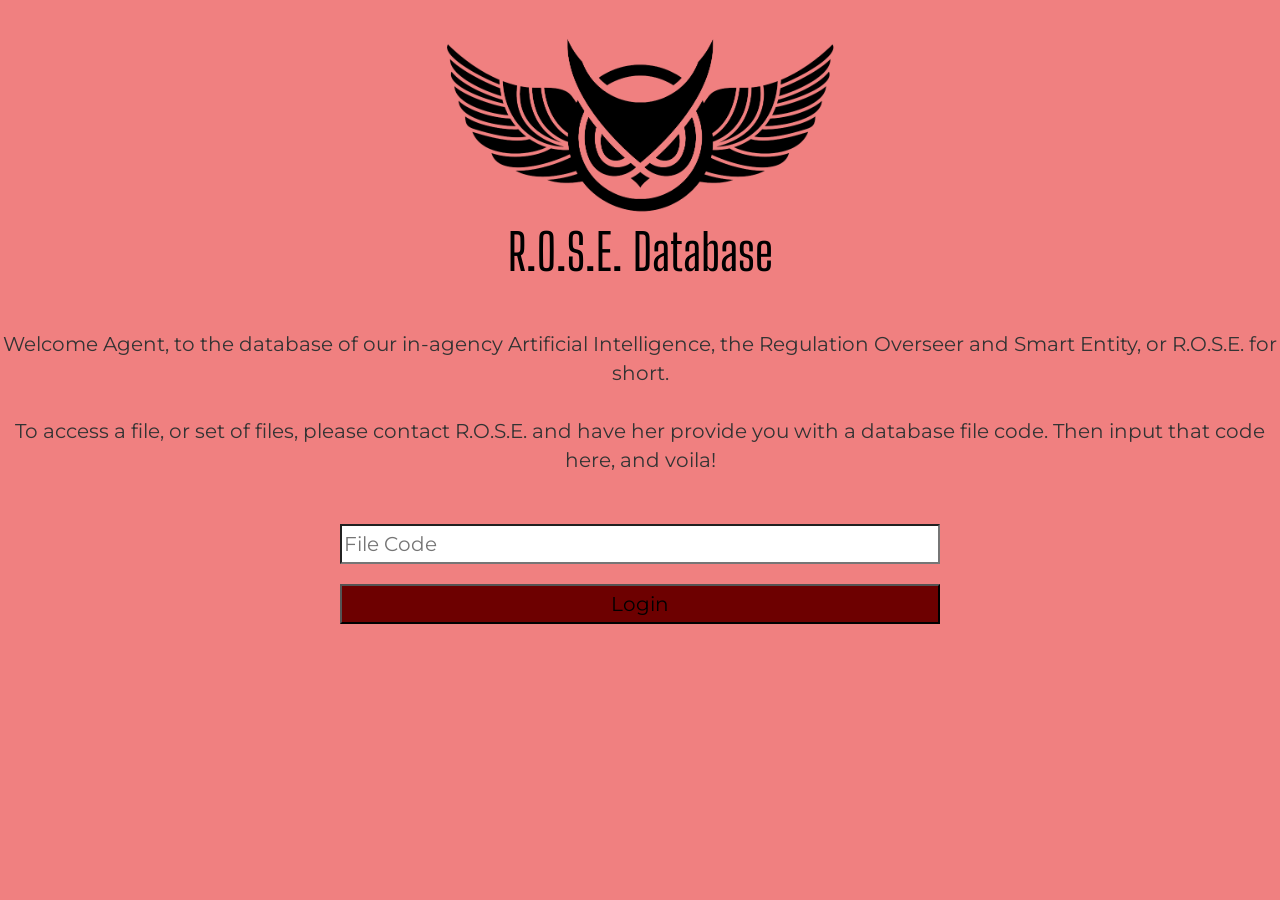
<file: index.html>
<!DOCTYPE html>
<html lang="en">
<head>
  <title>ROSE</title>
  <meta charset="utf-8">
  <meta name="viewport" content="width=device-width, initial-scale=1">
  <link rel="icon" href="owlInsigniaBg.png">
  <link rel="stylesheet" href="https://maxcdn.bootstrapcdn.com/bootstrap/3.4.1/css/bootstrap.min.css">
  <link rel="stylesheet" href="rosecss.css">
  <link href="https://fonts.googleapis.com/css2?family=Big+Shoulders+Display:wght@300&family=Montserrat&display=swap" rel="stylesheet">
  <script src="https://ajax.googleapis.com/ajax/libs/jquery/3.5.1/jquery.min.js"></script>
  <script src="https://maxcdn.bootstrapcdn.com/bootstrap/3.4.1/js/bootstrap.min.js"></script>
  <script type="text/javascript" src="rose.js" defer></script>
</head>

<body style="background-color: lightcoral;">

<center>
    <br>
    <img style="height: 200px;" src="owlInsigniaSmall.png">
    <h1>
        R.O.S.E. Database
    </h1>
    <br>
    <br>
    <p style="font-size: 20px;">Welcome Agent, to the database of our in-agency Artificial Intelligence, the Regulation Overseer and Smart Entity, or R.O.S.E. for short.</p>
    <br>
    <p style="font-size: 20px;">To access a file, or set of files, please contact R.O.S.E. and have her provide you with a database file code. Then input that code here, and voila!</p>
<br>
<br>
    <form id="login-form">
        <input type="text" name="fileCode" id="username-field" class="fileCode-form-field" placeholder="File Code"><br>
        <input type="submit" value="Login" id="login-form-submit">
    </form>



</center>







</body>
</html>
</file>
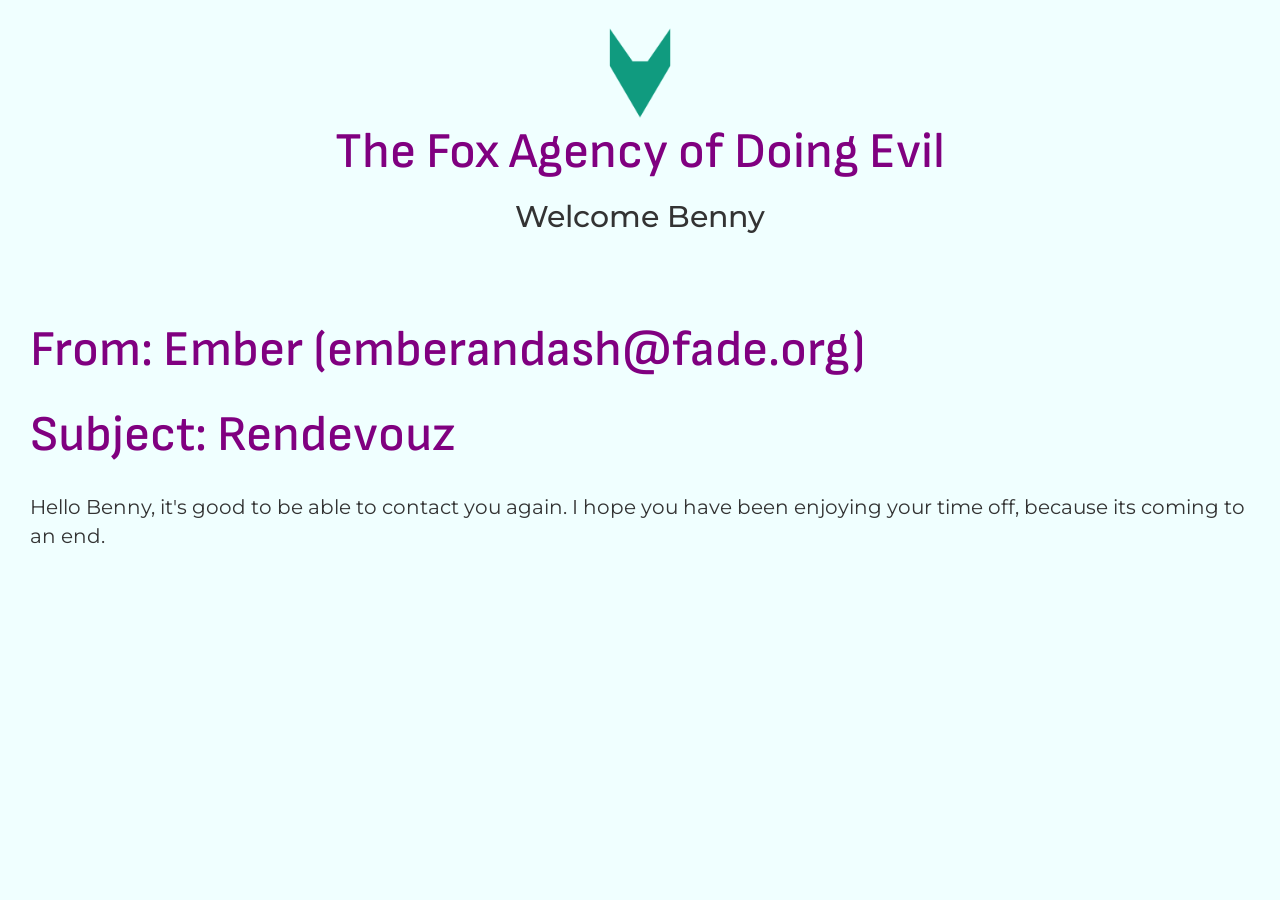
<file: bennyEmail1.html>
<!DOCTYPE html>
<html lang="en" class="profileHtml">
<head>
  <title>F.A.D.E.</title>
  <meta charset="utf-8">
  <meta name="viewport" content="width=device-width, initial-scale=1">
  <link rel="icon" href="foxInsignia.png">
  <link rel="stylesheet" href="https://maxcdn.bootstrapcdn.com/bootstrap/3.4.1/css/bootstrap.min.css">
  <link rel="stylesheet" href="foxcss.css">
  <link href="https://fonts.googleapis.com/css2?family=Big+Shoulders+Display:wght@300&family=Montserrat&display=swap" rel="stylesheet">
  <link rel="preconnect" href="https://fonts.gstatic.com" crossorigin>
  <link href="https://fonts.googleapis.com/css2?family=Cinzel+Decorative:wght@400;700;900&family=Quicksand:wght@300;400;500&family=Sofia+Sans:wght@500&display=swap" rel="stylesheet">
  <script src="https://ajax.googleapis.com/ajax/libs/jquery/3.5.1/jquery.min.js"></script>
  <script src="https://maxcdn.bootstrapcdn.com/bootstrap/3.4.1/js/bootstrap.min.js"></script>
  <script type="text/javascript" src="foxJs.js" defer></script>
</head>

<body style="background-color: azure;">

<center>
    <br>
    <img width="100px" height="100px" src="foxInsigniaNoBgNoE.png">
    <h1>
        The Fox Agency of Doing Evil
    </h1>
    <h2>Welcome Benny</h2>
    <br>
    <br>
</center>

<h1 style="margin:30px;">From: Ember (emberandash@fade.org)</h1>
<h1 style="margin:30px;">Subject: Rendevouz</h2>
<p style= "margin: 30px;font-size:20px;">Hello Benny, it's good to be able to contact you again. I hope you have been enjoying
    your time off, because its coming to an end. 
</p>

    












</body>
</html>
</file>
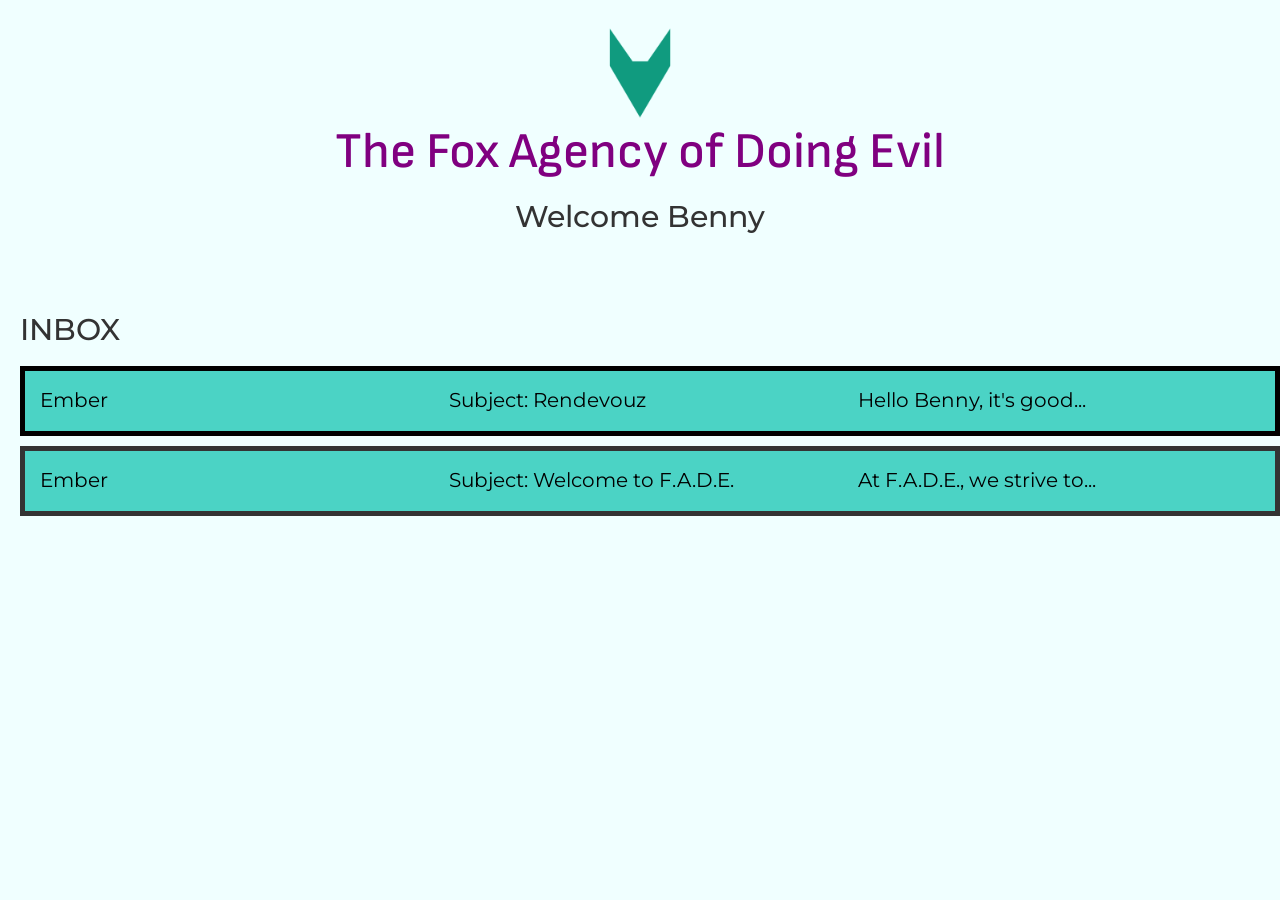
<file: bennyProfile.html>
<!DOCTYPE html>
<html lang="en" class="profileHtml">
<head>
  <title>F.A.D.E.</title>
  <meta charset="utf-8">
  <meta name="viewport" content="width=device-width, initial-scale=1">
  <link rel="icon" href="foxInsignia.png">
  <link rel="stylesheet" href="https://maxcdn.bootstrapcdn.com/bootstrap/3.4.1/css/bootstrap.min.css">
  <link rel="stylesheet" href="foxcss.css">
  <link href="https://fonts.googleapis.com/css2?family=Big+Shoulders+Display:wght@300&family=Montserrat&display=swap" rel="stylesheet">
  <link rel="preconnect" href="https://fonts.gstatic.com" crossorigin>
  <link href="https://fonts.googleapis.com/css2?family=Cinzel+Decorative:wght@400;700;900&family=Quicksand:wght@300;400;500&family=Sofia+Sans:wght@500&display=swap" rel="stylesheet">
  <script src="https://ajax.googleapis.com/ajax/libs/jquery/3.5.1/jquery.min.js"></script>
  <script src="https://maxcdn.bootstrapcdn.com/bootstrap/3.4.1/js/bootstrap.min.js"></script>
  <script type="text/javascript" src="foxJs.js" defer></script>
</head>

<body style="background-color: azure;">

<center>
    <br>
    <img width="100px" height="100px" src="foxInsigniaNoBgNoE.png">
    <h1>
        The Fox Agency of Doing Evil
    </h1>
    <h2>Welcome Benny</h2>
    <br>
    <br>
</center>
    <h2>INBOX</h2>
    <a href="bennyEmail1.html"><div class="emailMock">
        <div class="from"><p>Ember</p></div>
        <div class="subject"><p>Subject: Rendevouz</p></div>
        <div class="content"><p>Hello Benny, it's good...</p></div>
    </div></a>

    <div class="emailMock">
        <div class="from"><p>Ember</p></div>
        <div class="subject"><p>Subject: Welcome to F.A.D.E.</p></div>
        <div class="content"><p>At F.A.D.E., we strive to...</p></div>
    </div>












</body>
</html>
</file>
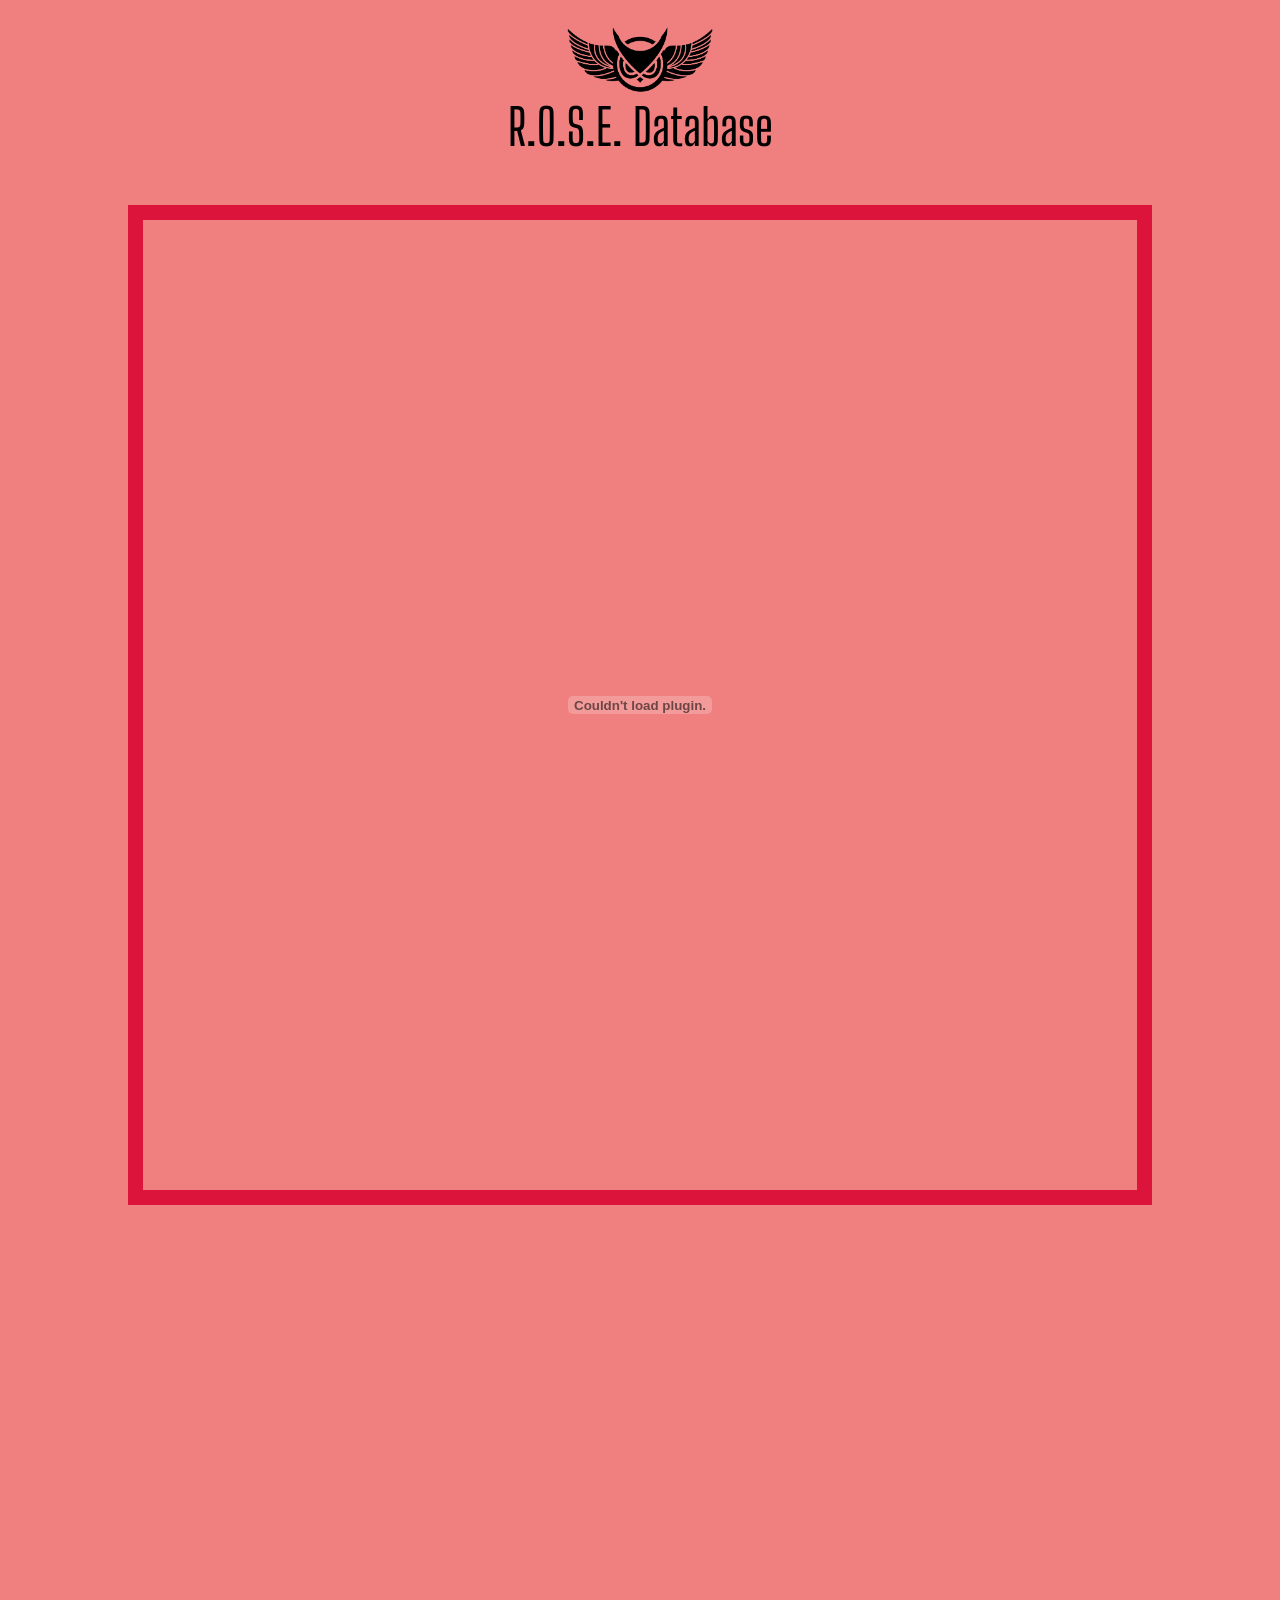
<file: decryptEmails.html>
<!DOCTYPE html>
<html lang="en">
<head>
  <title>ROSE</title>
  <meta charset="utf-8">
  <meta name="viewport" content="width=device-width, initial-scale=1">
  <link rel="icon" href="owlInsigniaBg.png">
  <link rel="stylesheet" href="https://maxcdn.bootstrapcdn.com/bootstrap/3.4.1/css/bootstrap.min.css">
  <link rel="stylesheet" href="rosecss.css">
  <link href="https://fonts.googleapis.com/css2?family=Big+Shoulders+Display:wght@300&family=Montserrat&display=swap" rel="stylesheet">
  <script src="https://ajax.googleapis.com/ajax/libs/jquery/3.5.1/jquery.min.js"></script>
  <script src="https://maxcdn.bootstrapcdn.com/bootstrap/3.4.1/js/bootstrap.min.js"></script>
  <script type="text/javascript" src="rose.js" defer></script>
</head>

<body style="background-color: lightcoral;">

<center>
    <br>
    <img style="height: 75px;" src="owlInsigniaSmall.png">
    <h1>
        R.O.S.E. Database
    </h1>
    <br>
    <br>
    <embed style="border-width: 15px;border-style: solid;border-color: crimson;" src="decrypted_emails_plus_extra.pdf" type="application/pdf" width="80%" height="1000px" />
    <div style="height: 500px;"></div> 



</center>







</body>
</html>
</file>
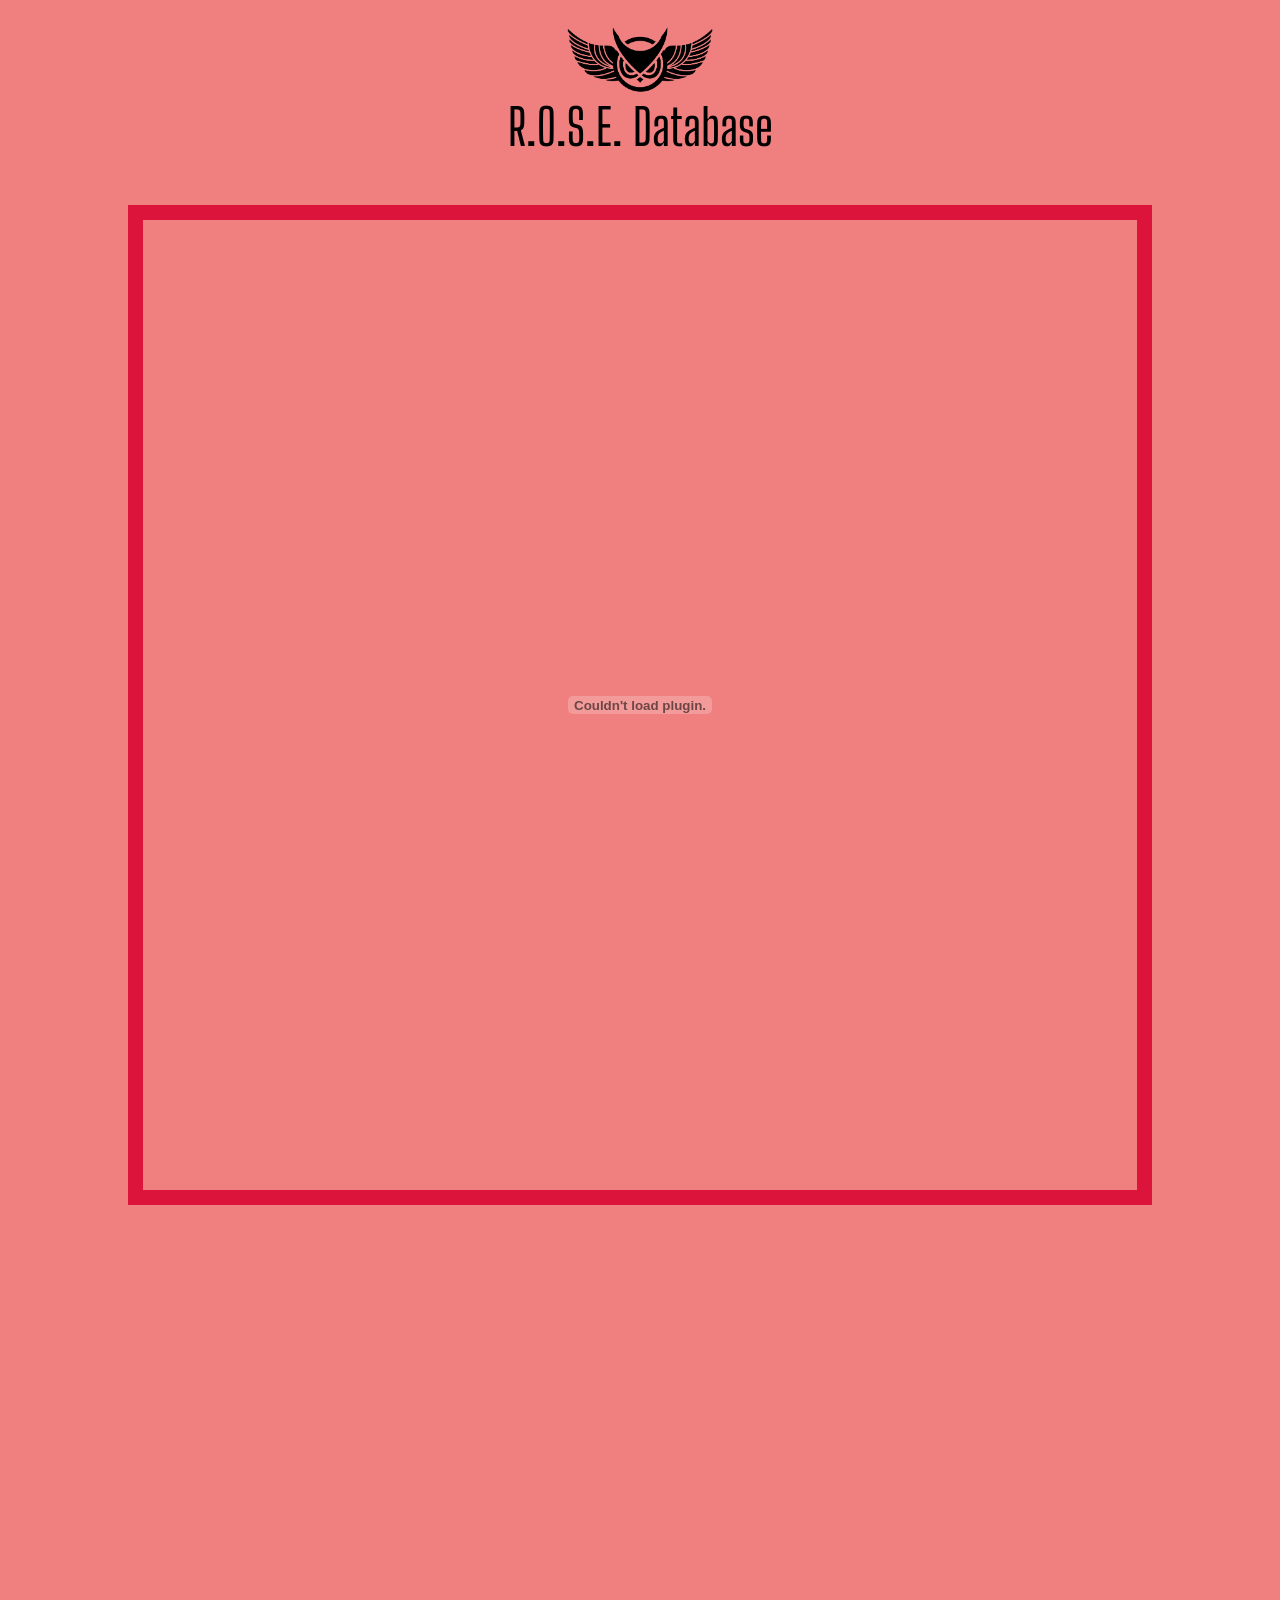
<file: filePage1.html>
<!DOCTYPE html>
<html lang="en">
<head>
  <title>ROSE</title>
  <meta charset="utf-8">
  <meta name="viewport" content="width=device-width, initial-scale=1">
  <link rel="icon" href="owlInsigniaBg.png">
  <link rel="stylesheet" href="https://maxcdn.bootstrapcdn.com/bootstrap/3.4.1/css/bootstrap.min.css">
  <link rel="stylesheet" href="rosecss.css">
  <link href="https://fonts.googleapis.com/css2?family=Big+Shoulders+Display:wght@300&family=Montserrat&display=swap" rel="stylesheet">
  <script src="https://ajax.googleapis.com/ajax/libs/jquery/3.5.1/jquery.min.js"></script>
  <script src="https://maxcdn.bootstrapcdn.com/bootstrap/3.4.1/js/bootstrap.min.js"></script>
  <script type="text/javascript" src="rose.js" defer></script>
</head>

<body style="background-color: lightcoral;">

<center>
    <br>
    <img style="height: 75px;" src="owlInsigniaSmall.png">
    <h1>
        R.O.S.E. Database
    </h1>
    <br>
    <br>
    <embed style="border-width: 15px;border-style: solid;border-color: crimson;" src="testPdf.pdf" type="application/pdf" width="80%" height="1000px" />
    <div style="height: 500px;"></div> 



</center>







</body>
</html>
</file>
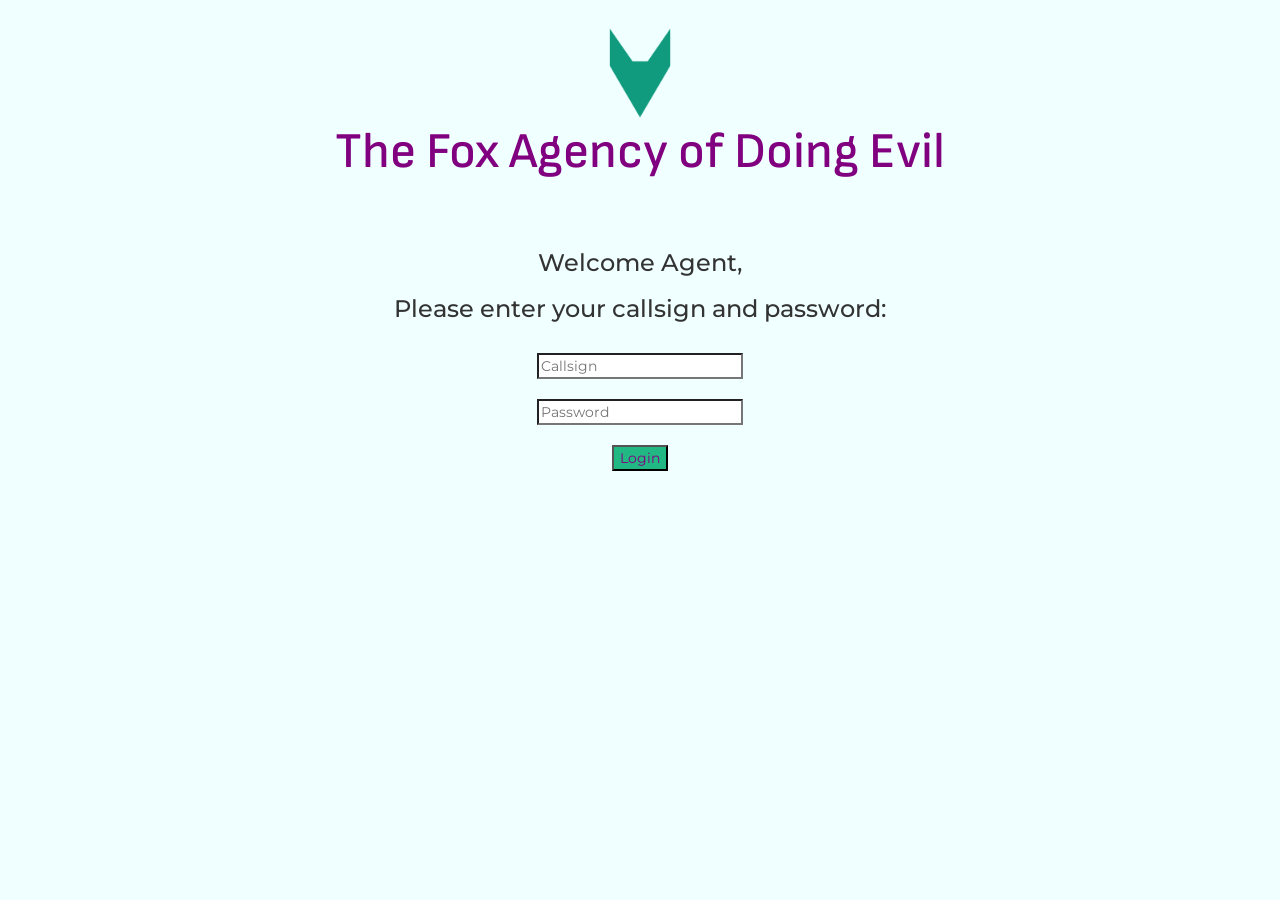
<file: foxMainPage.html>
<!DOCTYPE html>
<html lang="en">
<head>
  <title>F.A.D.E.</title>
  <meta charset="utf-8">
  <meta name="viewport" content="width=device-width, initial-scale=1">
  <link rel="icon" href="foxInsignia.png">
  <link rel="stylesheet" href="https://maxcdn.bootstrapcdn.com/bootstrap/3.4.1/css/bootstrap.min.css">
  <link rel="stylesheet" href="foxcss.css">
  <link href="https://fonts.googleapis.com/css2?family=Big+Shoulders+Display:wght@300&family=Montserrat&display=swap" rel="stylesheet">
  <link rel="preconnect" href="https://fonts.googleapis.com">
  <link rel="preconnect" href="https://fonts.gstatic.com" crossorigin>
  <link href="https://fonts.googleapis.com/css2?family=Cinzel+Decorative:wght@400;700;900&family=Quicksand:wght@300;400;500&family=Sofia+Sans:wght@500&display=swap" rel="stylesheet">
  <script src="https://ajax.googleapis.com/ajax/libs/jquery/3.5.1/jquery.min.js"></script>
  <script src="https://maxcdn.bootstrapcdn.com/bootstrap/3.4.1/js/bootstrap.min.js"></script>
  <script type="text/javascript" src="foxJs.js" defer></script>
</head>

<body style="background-color: azure;">

<center>
    <br>
    <img width="100px" height="100px" src="foxInsigniaNoBgNoE.png">
    <h1>
        The Fox Agency of Doing Evil
    </h1>
    <br>
    <br>
    <h3>Welcome Agent,</h3>
    <h3>Please enter your callsign and password:</h3><br>
    
    <form id="login-form">
        <input type="text" name="username" id="username-field" class="login-form-field" placeholder="Callsign"><br>
        <input type="password" name="password" id="password-field" class="login-form-field" placeholder="Password"><br>
        <input type="submit" value="Login" id="login-form-submit">
      </form>



</center>







</body>
</html>
</file>
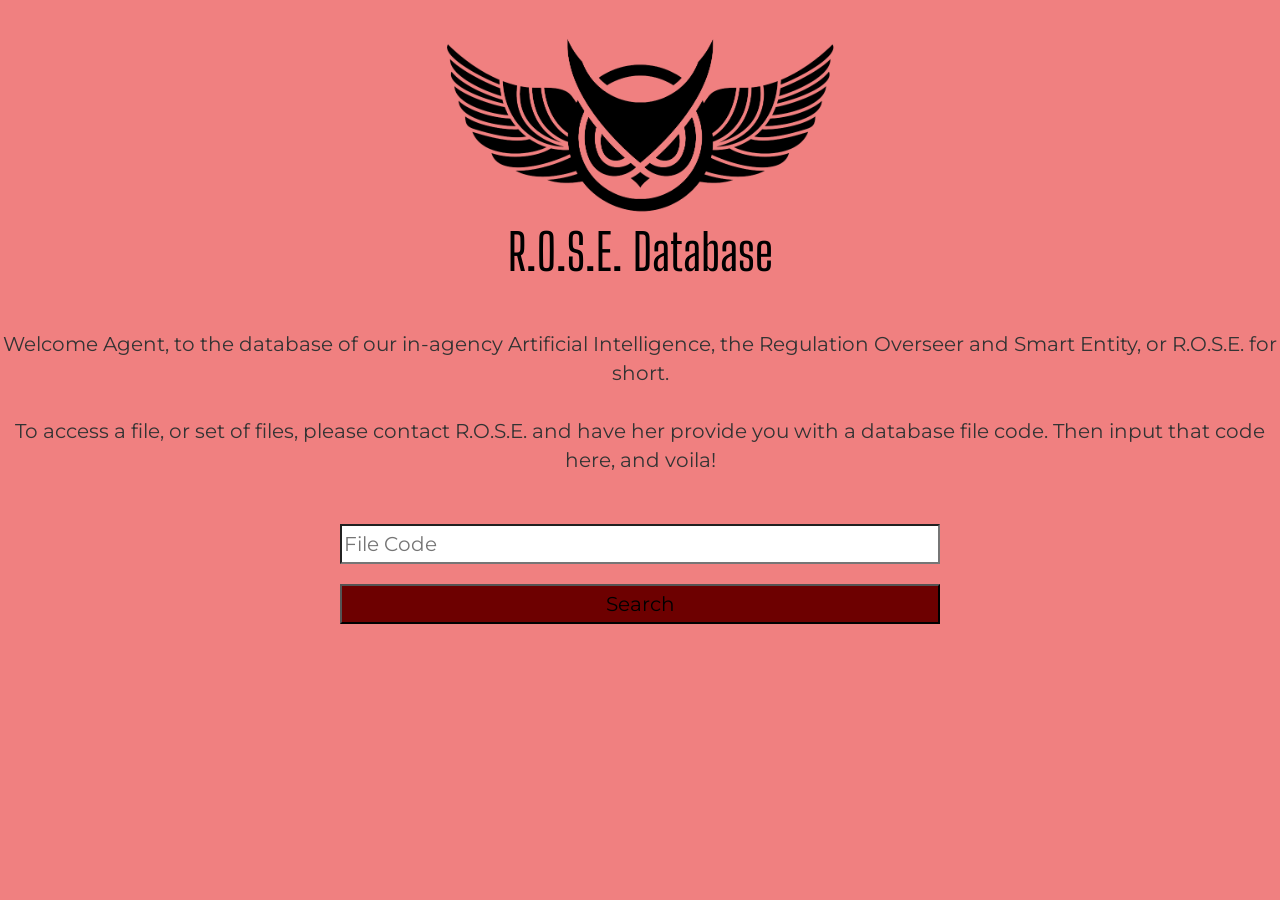
<file: roseAI.html>
<!DOCTYPE html>
<html lang="en">
<head>
  <title>ROSE</title>
  <meta charset="utf-8">
  <meta name="viewport" content="width=device-width, initial-scale=1">
  <link rel="icon" href="owlInsigniaBg.png">
  <link rel="stylesheet" href="https://maxcdn.bootstrapcdn.com/bootstrap/3.4.1/css/bootstrap.min.css">
  <link rel="stylesheet" href="rosecss.css">
  <link href="https://fonts.googleapis.com/css2?family=Big+Shoulders+Display:wght@300&family=Montserrat&display=swap" rel="stylesheet">
  <script src="https://ajax.googleapis.com/ajax/libs/jquery/3.5.1/jquery.min.js"></script>
  <script src="https://maxcdn.bootstrapcdn.com/bootstrap/3.4.1/js/bootstrap.min.js"></script>
  <script type="text/javascript" src="rose.js" defer></script>
</head>

<body style="background-color: lightcoral;">

<center>
    <br>
    <img style="height: 200px;" src="owlInsigniaSmall.png">
    <h1>
        R.O.S.E. Database
    </h1>
    <br>
    <br>
    <p style="font-size: 20px;">Welcome Agent, to the database of our in-agency Artificial Intelligence, the Regulation Overseer and Smart Entity, or R.O.S.E. for short.</p>
    <br>
    <p style="font-size: 20px;">To access a file, or set of files, please contact R.O.S.E. and have her provide you with a database file code. Then input that code here, and voila!</p>
<br>
<br>
    <form id="login-form">
        <input type="text" name="fileCode" id="username-field" class="fileCode-form-field" placeholder="File Code"><br>
        <input type="submit" value="Search" id="login-form-submit">
    </form>



</center>







</body>
</html>
</file>
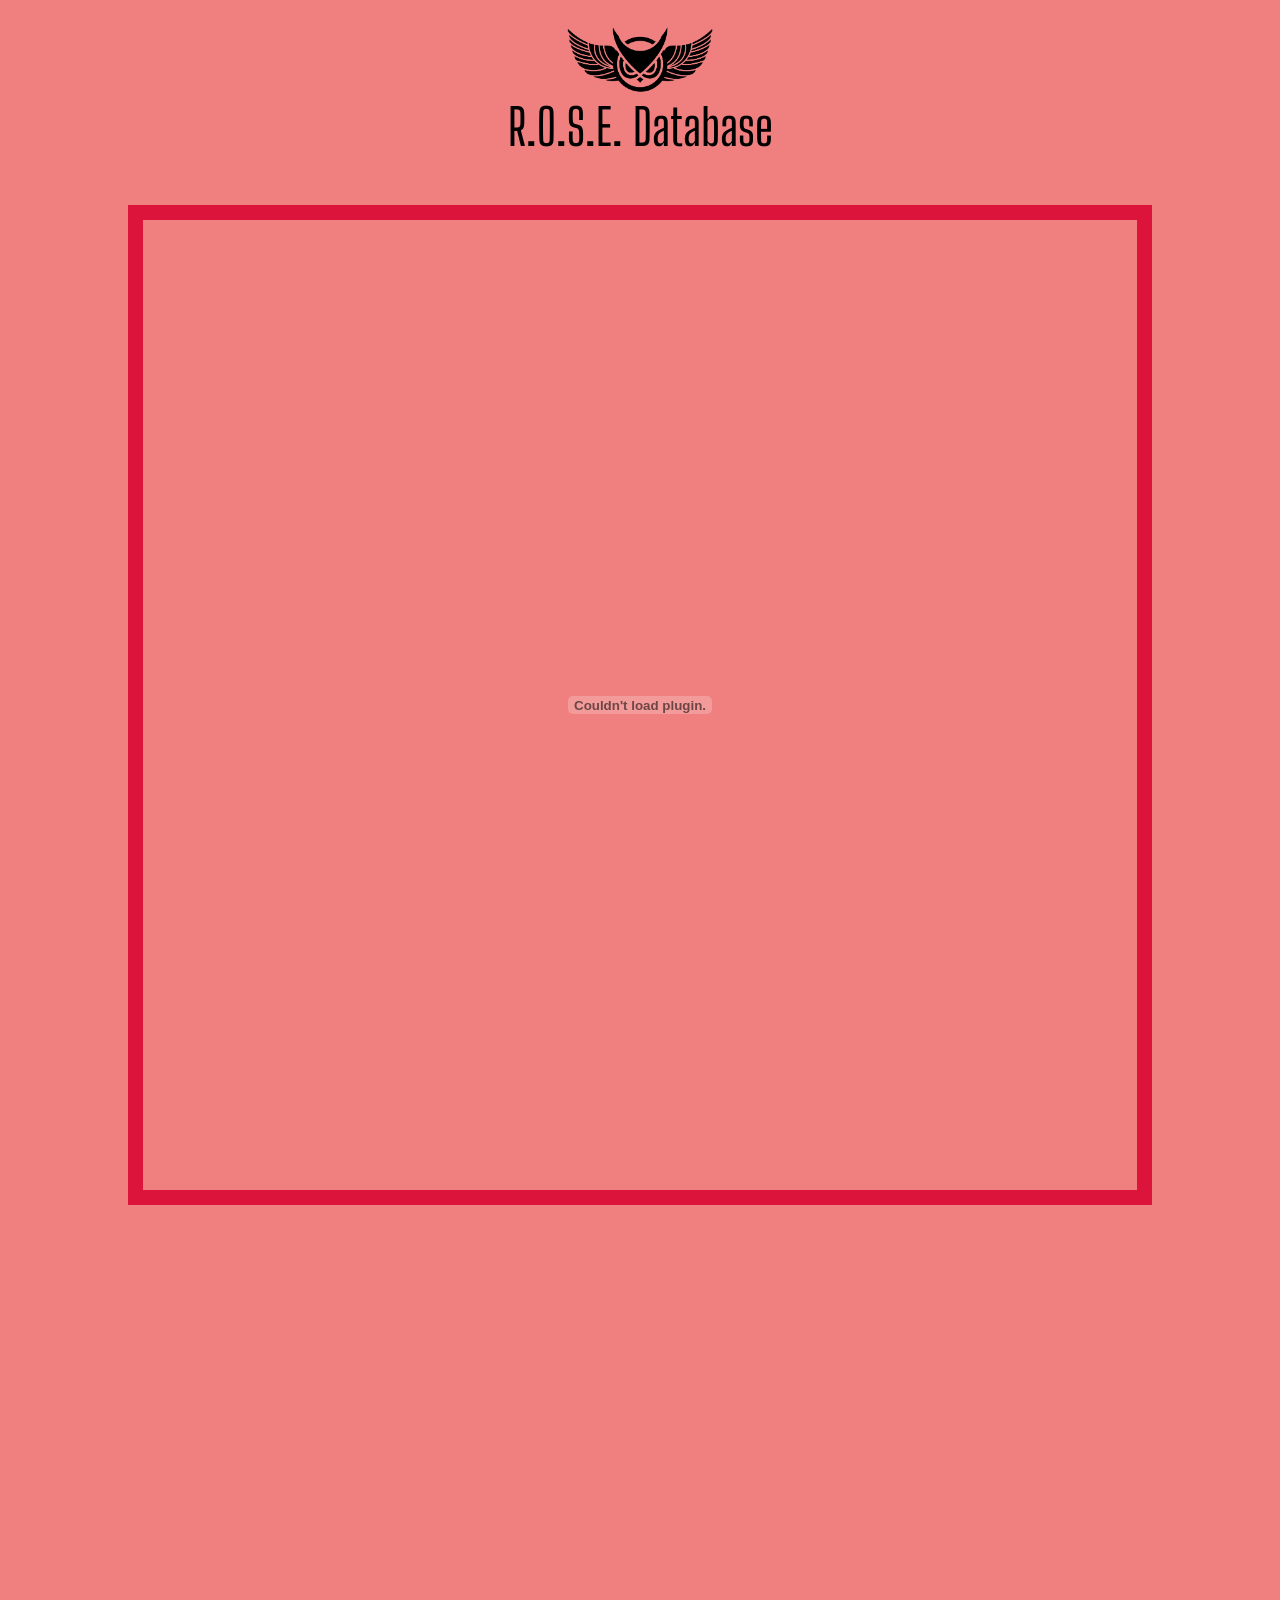
<file: sophieDoss.html>
<!DOCTYPE html>
<html lang="en">
<head>
  <title>ROSE</title>
  <meta charset="utf-8">
  <meta name="viewport" content="width=device-width, initial-scale=1">
  <link rel="icon" href="owlInsigniaBg.png">
  <link rel="stylesheet" href="https://maxcdn.bootstrapcdn.com/bootstrap/3.4.1/css/bootstrap.min.css">
  <link rel="stylesheet" href="rosecss.css">
  <link href="https://fonts.googleapis.com/css2?family=Big+Shoulders+Display:wght@300&family=Montserrat&display=swap" rel="stylesheet">
  <script src="https://ajax.googleapis.com/ajax/libs/jquery/3.5.1/jquery.min.js"></script>
  <script src="https://maxcdn.bootstrapcdn.com/bootstrap/3.4.1/js/bootstrap.min.js"></script>
  <script type="text/javascript" src="rose.js" defer></script>
</head>

<body style="background-color: lightcoral;">

<center>
    <br>
    <img style="height: 75px;" src="owlInsigniaSmall.png">
    <h1>
        R.O.S.E. Database
    </h1>
    <br>
    <br>
    <embed style="border-width: 15px;border-style: solid;border-color: crimson;" src="AgentDossiers/sophieDossier.pdf" type="application/pdf" width="80%" height="1000px" />
    <div style="height: 500px;"></div> 



</center>







</body>
</html>
</file>
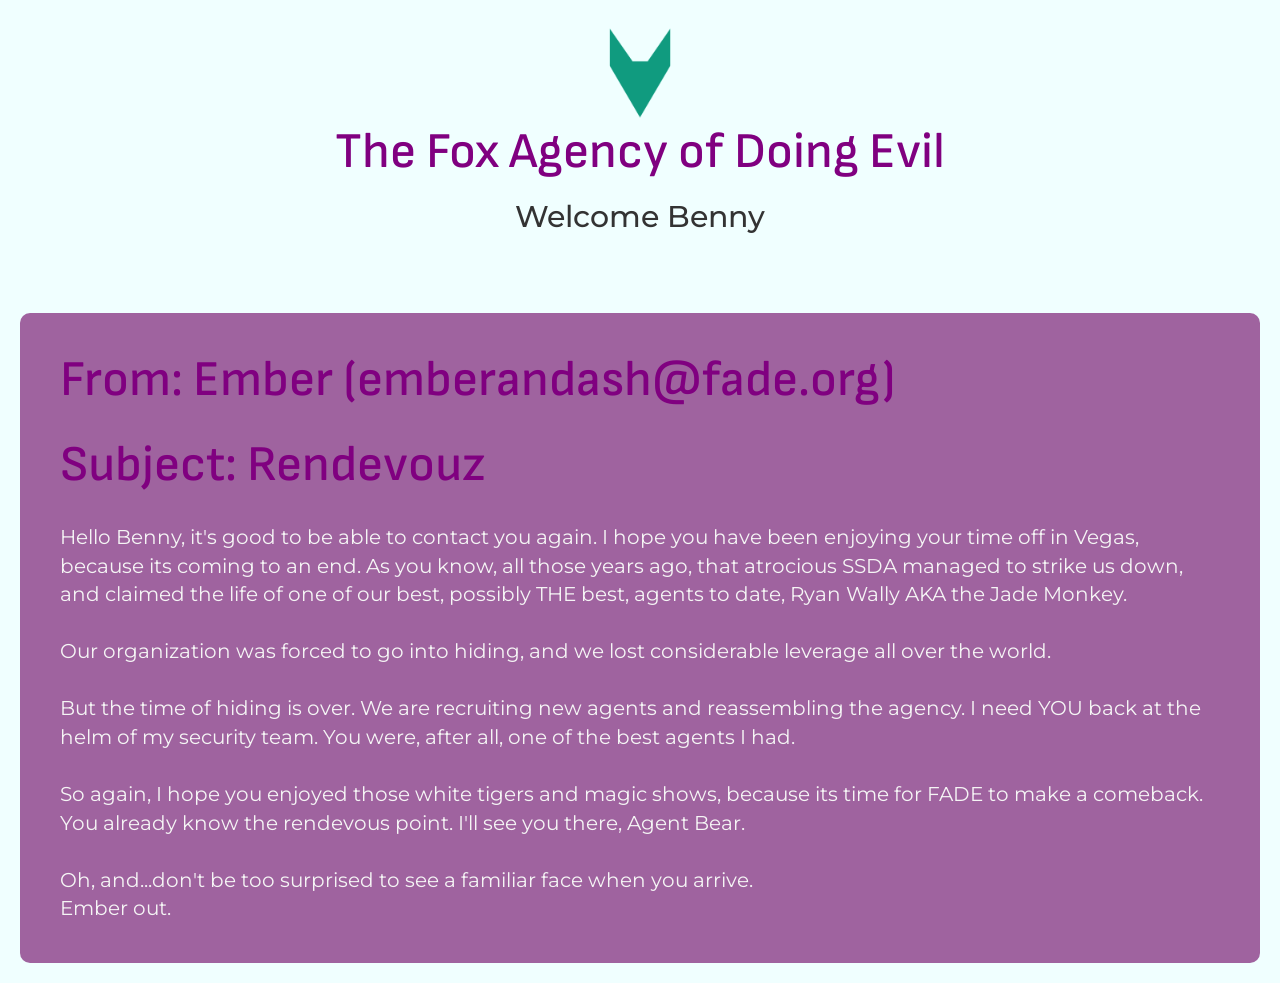
<file: fadeAccess/bennyEmail1.html>
<!DOCTYPE html>
<html lang="en" class="profileHtml">
<head>
  <title>F.A.D.E.</title>
  <meta charset="utf-8">
  <meta name="viewport" content="width=device-width, initial-scale=1">
  <link rel="icon" href="foxInsignia.png">
  <link rel="stylesheet" href="https://maxcdn.bootstrapcdn.com/bootstrap/3.4.1/css/bootstrap.min.css">
  <link rel="stylesheet" href="foxcss.css">
  <link href="https://fonts.googleapis.com/css2?family=Big+Shoulders+Display:wght@300&family=Montserrat&display=swap" rel="stylesheet">
  <link rel="preconnect" href="https://fonts.gstatic.com" crossorigin>
  <link href="https://fonts.googleapis.com/css2?family=Cinzel+Decorative:wght@400;700;900&family=Quicksand:wght@300;400;500&family=Sofia+Sans:wght@500&display=swap" rel="stylesheet">
  <script src="https://ajax.googleapis.com/ajax/libs/jquery/3.5.1/jquery.min.js"></script>
  <script src="https://maxcdn.bootstrapcdn.com/bootstrap/3.4.1/js/bootstrap.min.js"></script>
  <script type="text/javascript" src="foxJs.js" defer></script>
</head>

<body style="background-color: azure;">

<center>
    <br>
    <img width="100px" height="100px" src="foxInsigniaNoBgNoE.png">
    <h1>
        The Fox Agency of Doing Evil
    </h1>
    <h2>Welcome Benny</h2>
    <br>
    <br>
</center>

<div class="emailInside">
<h1 style="margin:30px;">From: Ember (emberandash@fade.org)</h1>
<h1 style="margin:30px;">Subject: Rendevouz</h1>
<p style= "margin: 30px;font-size:20px;">Hello Benny, it's good to be able to contact you again. I hope you have been enjoying
    your time off in Vegas, because its coming to an end. As you know, all those years ago, that atrocious SSDA managed to strike us down,
    and claimed the life of one of our best, possibly THE best, agents to date, Ryan Wally AKA the Jade Monkey.<br><br>
    Our organization was forced to go into hiding, and we lost considerable leverage all over the world.
    <br><br>
    But the time of hiding is over. We are recruiting new agents and reassembling the agency. I need YOU back at the helm of my
    security team. You were, after all, one of the best agents I had.<br><br>
    So again, I hope you enjoyed those white tigers and magic shows, because its time for FADE to make a comeback.
    You already know the rendevous point. I'll see you there, Agent Bear.<br><br>
    Oh, and...don't be too surprised to see a familiar face when you arrive.
    <br>
    Ember out.
</p>
</div>
    












</body>
</html>
</file>
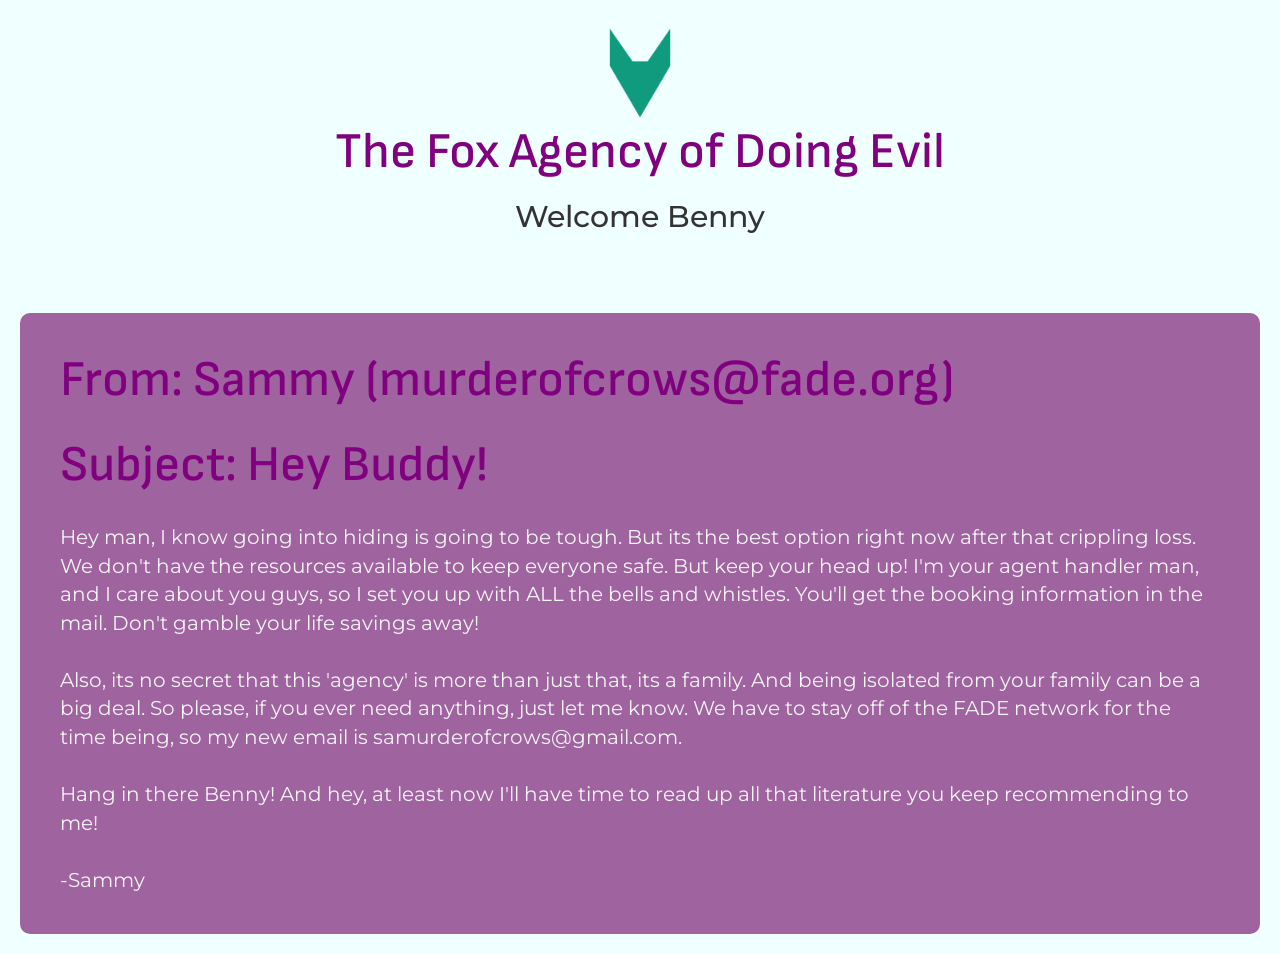
<file: fadeAccess/bennyEmail2.html>
<!DOCTYPE html>
<html lang="en" class="profileHtml">
<head>
  <title>F.A.D.E.</title>
  <meta charset="utf-8">
  <meta name="viewport" content="width=device-width, initial-scale=1">
  <link rel="icon" href="foxInsignia.png">
  <link rel="stylesheet" href="https://maxcdn.bootstrapcdn.com/bootstrap/3.4.1/css/bootstrap.min.css">
  <link rel="stylesheet" href="foxcss.css">
  <link href="https://fonts.googleapis.com/css2?family=Big+Shoulders+Display:wght@300&family=Montserrat&display=swap" rel="stylesheet">
  <link rel="preconnect" href="https://fonts.gstatic.com" crossorigin>
  <link href="https://fonts.googleapis.com/css2?family=Cinzel+Decorative:wght@400;700;900&family=Quicksand:wght@300;400;500&family=Sofia+Sans:wght@500&display=swap" rel="stylesheet">
  <script src="https://ajax.googleapis.com/ajax/libs/jquery/3.5.1/jquery.min.js"></script>
  <script src="https://maxcdn.bootstrapcdn.com/bootstrap/3.4.1/js/bootstrap.min.js"></script>
  <script type="text/javascript" src="foxJs.js" defer></script>
</head>

<body style="background-color: azure;">

<center>
    <br>
    <img width="100px" height="100px" src="foxInsigniaNoBgNoE.png">
    <h1>
        The Fox Agency of Doing Evil
    </h1>
    <h2>Welcome Benny</h2>
    <br>
    <br>
</center>

<div class="emailInside">
<h1 style="margin:30px;">From: Sammy (murderofcrows@fade.org)</h1>
<h1 style="margin:30px;">Subject: Hey Buddy!</h1>
<p style= "margin: 30px;font-size:20px;">
    Hey man, I know going into hiding is going to be tough. But its the best option right now after
    that crippling loss. We don't have the resources available to keep everyone safe.
    But keep your head up! I'm your agent handler man, and I care about you guys, so I set you
    up with ALL the bells and whistles. You'll get the booking information in the mail.
    Don't gamble your life savings away!
    <br><br>
    Also, its no secret that this 'agency' is more than just that, its a family. And being isolated
    from your family can be a big deal. So please, if you ever need anything, just let me know.
    We have to stay off of the FADE network for the time being, so my new email is samurderofcrows@gmail.com.
    <br><br>
    Hang in there Benny! And hey, at least now I'll have time to read up all that literature you keep recommending to me!
    <br><br>
    -Sammy
</p>
</div>
    












</body>
</html>
</file>
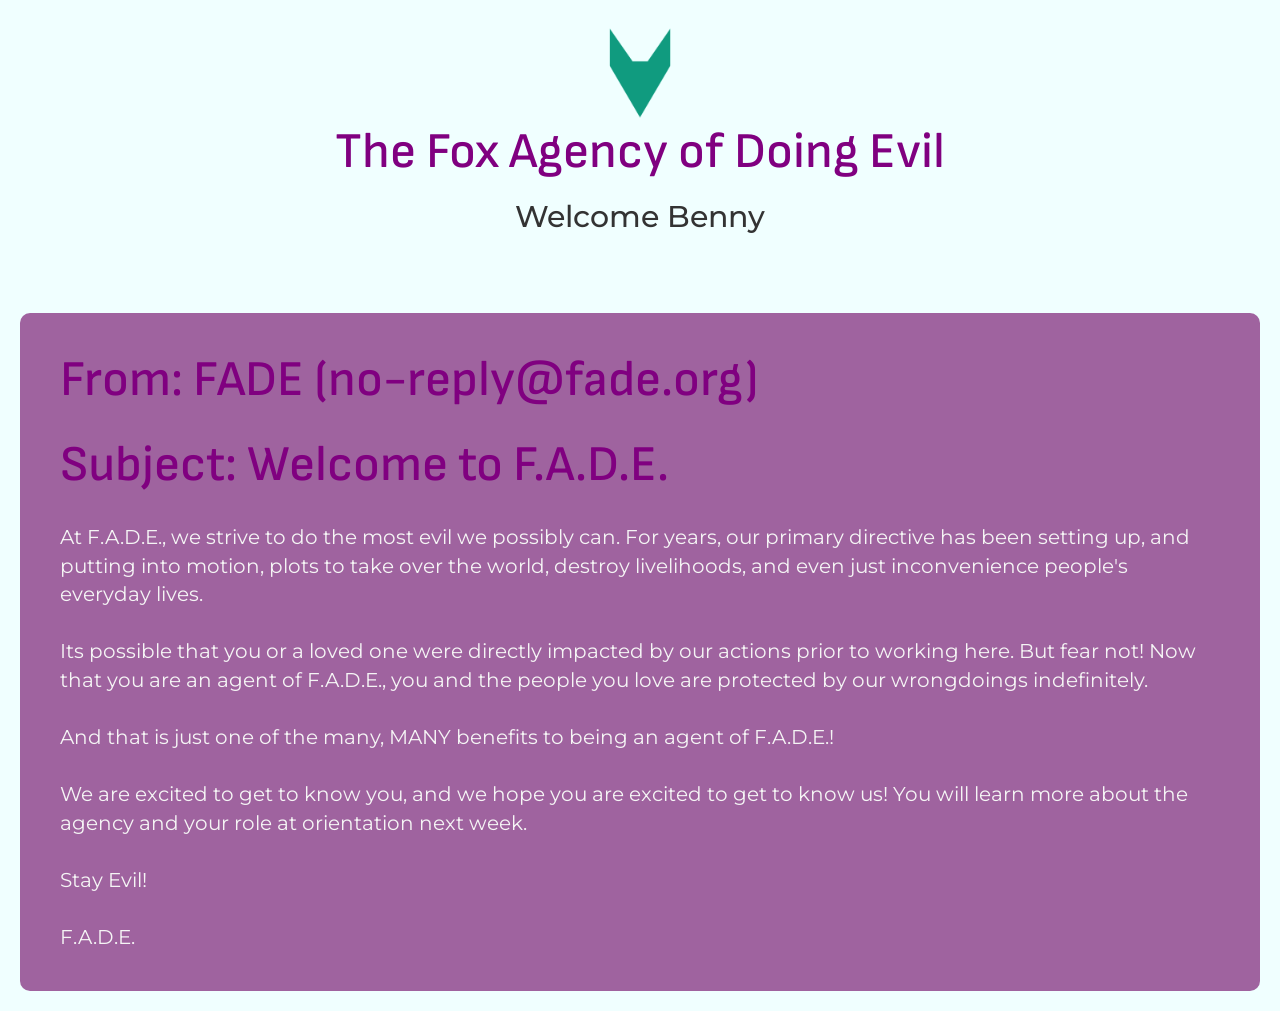
<file: fadeAccess/bennyEmail3.html>
<!DOCTYPE html>
<html lang="en" class="profileHtml">
<head>
  <title>F.A.D.E.</title>
  <meta charset="utf-8">
  <meta name="viewport" content="width=device-width, initial-scale=1">
  <link rel="icon" href="foxInsignia.png">
  <link rel="stylesheet" href="https://maxcdn.bootstrapcdn.com/bootstrap/3.4.1/css/bootstrap.min.css">
  <link rel="stylesheet" href="foxcss.css">
  <link href="https://fonts.googleapis.com/css2?family=Big+Shoulders+Display:wght@300&family=Montserrat&display=swap" rel="stylesheet">
  <link rel="preconnect" href="https://fonts.gstatic.com" crossorigin>
  <link href="https://fonts.googleapis.com/css2?family=Cinzel+Decorative:wght@400;700;900&family=Quicksand:wght@300;400;500&family=Sofia+Sans:wght@500&display=swap" rel="stylesheet">
  <script src="https://ajax.googleapis.com/ajax/libs/jquery/3.5.1/jquery.min.js"></script>
  <script src="https://maxcdn.bootstrapcdn.com/bootstrap/3.4.1/js/bootstrap.min.js"></script>
  <script type="text/javascript" src="foxJs.js" defer></script>
</head>

<body style="background-color: azure;">

<center>
    <br>
    <img width="100px" height="100px" src="foxInsigniaNoBgNoE.png">
    <h1>
        The Fox Agency of Doing Evil
    </h1>
    <h2>Welcome Benny</h2>
    <br>
    <br>
</center>

<div class="emailInside">
<h1 style="margin:30px;">From: FADE (no-reply@fade.org)</h1>
<h1 style="margin:30px;">Subject: Welcome to F.A.D.E.</h1>
<p style= "margin: 30px;font-size:20px;">
    At F.A.D.E., we strive to do the most evil we possibly can. For years,
    our primary directive has been setting up, and putting into motion, plots
    to take over the world, destroy livelihoods, and even just inconvenience
    people's everyday lives. 
    <br><br>
    Its possible that you or a loved one were directly impacted by our actions
    prior to working here. But fear not! Now that you are an agent of F.A.D.E., you and
    the people you love are protected by our wrongdoings indefinitely.
    <br><br>
    And that is just one of the many, MANY benefits to being an agent of F.A.D.E.!
    <br><br>
    We are excited to get to know you, and we hope you are excited to get to know us!
    You will learn more about the agency and your role at orientation next week.
    <br><br>
    Stay Evil!
    <br><br>
    F.A.D.E.
</p>
</div>
    












</body>
</html>
</file>
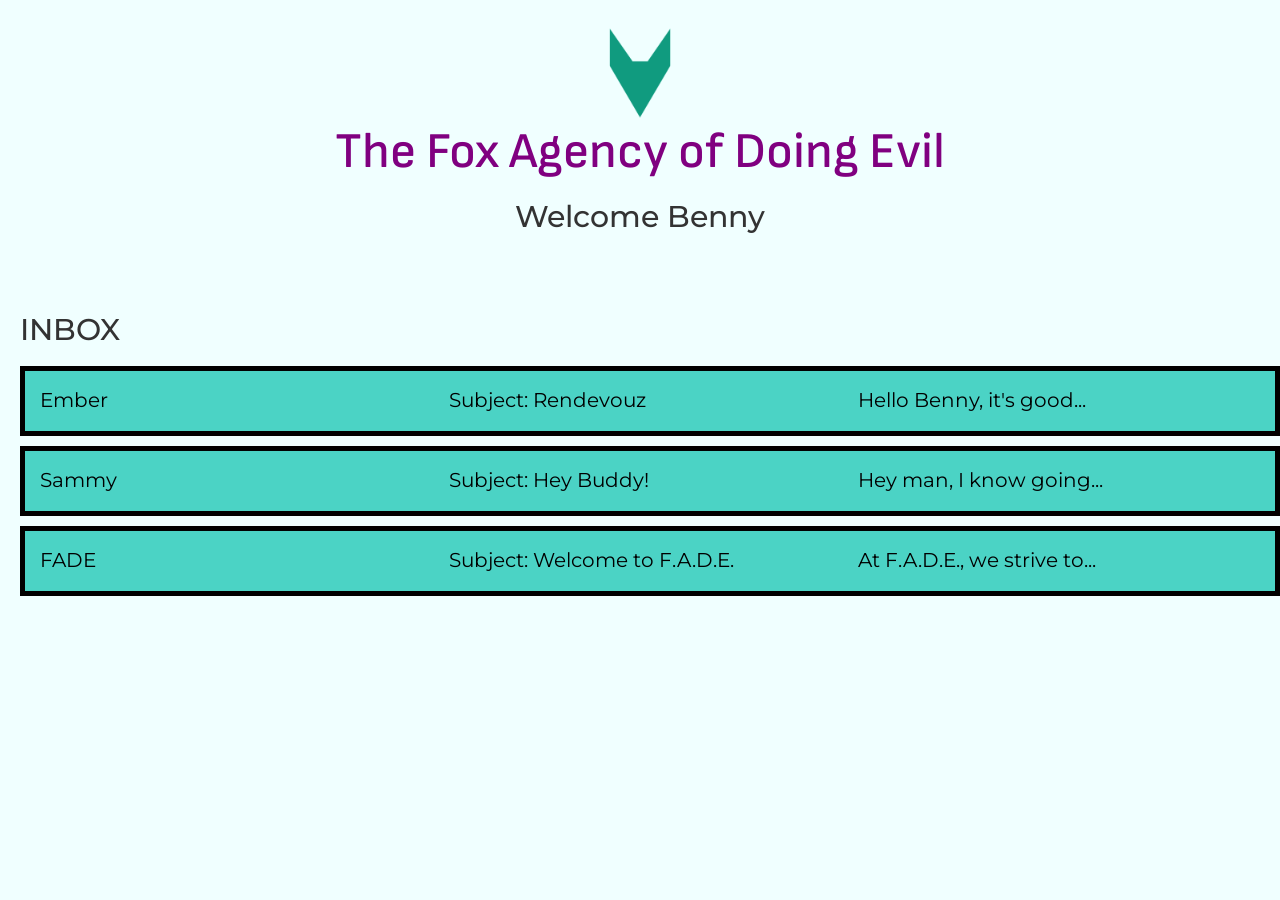
<file: fadeAccess/bennyProfile.html>
<!DOCTYPE html>
<html lang="en" class="profileHtml">
<head>
  <title>F.A.D.E.</title>
  <meta charset="utf-8">
  <meta name="viewport" content="width=device-width, initial-scale=1">
  <link rel="icon" href="foxInsignia.png">
  <link rel="stylesheet" href="https://maxcdn.bootstrapcdn.com/bootstrap/3.4.1/css/bootstrap.min.css">
  <link rel="stylesheet" href="foxcss.css">
  <link href="https://fonts.googleapis.com/css2?family=Big+Shoulders+Display:wght@300&family=Montserrat&display=swap" rel="stylesheet">
  <link rel="preconnect" href="https://fonts.gstatic.com" crossorigin>
  <link href="https://fonts.googleapis.com/css2?family=Cinzel+Decorative:wght@400;700;900&family=Quicksand:wght@300;400;500&family=Sofia+Sans:wght@500&display=swap" rel="stylesheet">
  <script src="https://ajax.googleapis.com/ajax/libs/jquery/3.5.1/jquery.min.js"></script>
  <script src="https://maxcdn.bootstrapcdn.com/bootstrap/3.4.1/js/bootstrap.min.js"></script>
  <script type="text/javascript" src="foxJs.js" defer></script>
</head>

<body style="background-color: azure;">

<center>
    <br>
    <img width="100px" height="100px" src="foxInsigniaNoBgNoE.png">
    <h1>
        The Fox Agency of Doing Evil
    </h1>
    <h2>Welcome Benny</h2>
    <br>
    <br>
</center>
    <h2>INBOX</h2>
    <a href="bennyEmail1.html"><div class="emailMock">
        <div class="from"><p>Ember</p></div>
        <div class="subject"><p>Subject: Rendevouz</p></div>
        <div class="content"><p>Hello Benny, it's good...</p></div>
    </div></a>

    <a href="bennyEmail2.html"><div class="emailMock">
        <div class="from"><p>Sammy</p></div>
        <div class="subject"><p>Subject: Hey Buddy!</p></div>
        <div class="content"><p>Hey man, I know going...</p></div>
    </div></a>

    <a href="bennyEmail3.html"><div class="emailMock">
        <div class="from"><p>FADE</p></div>
        <div class="subject"><p>Subject: Welcome to F.A.D.E.</p></div>
        <div class="content"><p>At F.A.D.E., we strive to...</p></div>
    </div></a>












</body>
</html>
</file>
<file: rosecss.css>
html{
    /*background-color: purple;*/
}
body{
    /*background-color: purple;*/
}
p{
    font-family:'Montserrat', sans-serif, cursive ;
}
h1{
    /*color: rgb(34, 184, 132);*/
    color: black;
    font-family:'Big Shoulders Display', cursive;
    font-size: 50px;
    margin-top: 5px;
}
h2{
    font-family:'Montserrat', sans-serif, cursive ;
    margin: 20px;
}
h3{
    font-family:'Montserrat', sans-serif, cursive ;
}

.emailMock{
    background-color: rgb(75, 211, 197);
    border-style: solid;
    padding: 5px;
    border-width: 5px;
    margin-left: 20px;
    margin-bottom: 10px;
    display: flex;
}


.from{
    height: 50px;
    width: 33%;
    padding: 10px;
}
.from > p{
    font-family:'Montserrat', sans-serif, cursive ;
    margin: 0px;
    font-size: 20px;
    color: black;
    text-decoration: none;
}
a:focus{
    font-family:'Montserrat', sans-serif, cursive ;
    margin: 0px;
    font-size: 20px;
    color: black;
    text-decoration: none;
    outline-color: black;

}
a{
    color: black;
}
a:hover{
    font-family:'Montserrat', sans-serif, cursive ;
    margin: 0px;
    font-size: 20px;
    color: purple;
    text-decoration: none;
    outline-color: black;
}

.subject{
    height: 50px;
    width: 33%;
    padding: 10px;
}
.subject > p{
    font-family:'Montserrat', sans-serif, cursive ;
    margin: 0px;
    font-size: 20px;
    color: black;
}
.content{
    height: 50px;
    width: 33%;
    padding: 10px;
}
.content > p{
    font-family:'Montserrat', sans-serif, cursive ;
    margin: 0px;
    font-size: 20px;
    color: black;
}



.fileCode-form-field{
    margin-bottom: 20px;
    width: 30em;
    height: 2em;
    font-family:'Montserrat', sans-serif, cursive ;
    font-size: 20px;
    border-width: 2px;
    
}
#login-form-submit{
    font-family:'Montserrat', sans-serif, cursive ;
    width: 30em;
    height: 2em;
    font-size: 20px;
    background-color: rgb(109, 0, 0);
    color: black;
}
</file>
<file: foxcss.css>
html{
    /*background-color: purple;*/
}
body{
    /*background-color: purple;*/
}
p{
    font-family:'Montserrat', sans-serif, cursive ;
}
h1{
    /*color: rgb(34, 184, 132);*/
    color: purple;
    font-family: 'Sofia Sans', sans-serif;
    font-size: 50px;
    margin-top: 5px;
}
h2{
    font-family:'Montserrat', sans-serif, cursive ;
    margin: 20px;
}
h3{
    font-family:'Montserrat', sans-serif, cursive ;
}

.emailMock{
    background-color: rgb(75, 211, 197);
    border-style: solid;
    padding: 5px;
    border-width: 5px;
    margin-left: 20px;
    margin-bottom: 10px;
    display: flex;
}


.from{
    height: 50px;
    width: 33%;
    padding: 10px;
}
.from > p{
    font-family:'Montserrat', sans-serif, cursive ;
    margin: 0px;
    font-size: 20px;
    color: black;
    text-decoration: none;
}
a:focus{
    font-family:'Montserrat', sans-serif, cursive ;
    margin: 0px;
    font-size: 20px;
    color: black;
    text-decoration: none;
    outline-color: black;

}
a{
    color: black;
}
a:hover{
    font-family:'Montserrat', sans-serif, cursive ;
    margin: 0px;
    font-size: 20px;
    color: purple;
    text-decoration: none;
    outline-color: black;
}

.subject{
    height: 50px;
    width: 33%;
    padding: 10px;
}
.subject > p{
    font-family:'Montserrat', sans-serif, cursive ;
    margin: 0px;
    font-size: 20px;
    color: black;
}
.content{
    height: 50px;
    width: 33%;
    padding: 10px;
}
.content > p{
    font-family:'Montserrat', sans-serif, cursive ;
    margin: 0px;
    font-size: 20px;
    color: black;
}



.login-form-field{
    margin-bottom: 20px;
    font-family:'Montserrat', sans-serif, cursive ;
    border-width: 2px;
    
}
#login-form-submit{
    font-family:'Montserrat', sans-serif, cursive ;
    background-color: rgb(34, 184, 132);
    color: purple;
}
</file>
<file: fadeAccess/foxcss.css>
html{
    /*background-color: purple;*/
}
body{
    /*background-color: purple;*/
}
p{
    font-family:'Montserrat', sans-serif, cursive ;
}
h1{
    /*color: rgb(34, 184, 132);*/
    color: purple;
    font-family: 'Sofia Sans', sans-serif;
    font-size: 50px;
    margin-top: 5px;
}
h2{
    font-family:'Montserrat', sans-serif, cursive ;
    margin: 20px;
}
h3{
    font-family:'Montserrat', sans-serif, cursive ;
}

.emailMock{
    background-color: rgb(75, 211, 197);
    border-style: solid;
    padding: 5px;
    border-width: 5px;
    margin-left: 20px;
    margin-bottom: 10px;
    display: flex;
}

.emailInside{
    background-color: rgb(159, 99, 159);
    padding: 10px;
    color: whitesmoke;
    margin: 20px;
    border-radius: 10px;
}
.from{
    height: 50px;
    width: 33%;
    padding: 10px;
}
.from > p{
    font-family:'Montserrat', sans-serif, cursive ;
    margin: 0px;
    font-size: 20px;
    color: black;
    text-decoration: none;
}
a:focus{
    font-family:'Montserrat', sans-serif, cursive ;
    margin: 0px;
    font-size: 20px;
    color: black;
    text-decoration: none;
    outline-color: black;

}
a{
    color: black;
}
a:hover{
    font-family:'Montserrat', sans-serif, cursive ;
    margin: 0px;
    font-size: 20px;
    color: purple;
    text-decoration: none;
    outline-color: black;
}

.subject{
    height: 50px;
    width: 33%;
    padding: 10px;
}
.subject > p{
    font-family:'Montserrat', sans-serif, cursive ;
    margin: 0px;
    font-size: 20px;
    color: black;
}
.content{
    height: 50px;
    width: 33%;
    padding: 10px;
}
.content > p{
    font-family:'Montserrat', sans-serif, cursive ;
    margin: 0px;
    font-size: 20px;
    color: black;
}



.login-form-field{
    margin-bottom: 20px;
    font-family:'Montserrat', sans-serif, cursive ;
    border-width: 2px;
    
}
#login-form-submit{
    font-family:'Montserrat', sans-serif, cursive ;
    background-color: rgb(34, 184, 132);
    color: purple;
}
</file>
